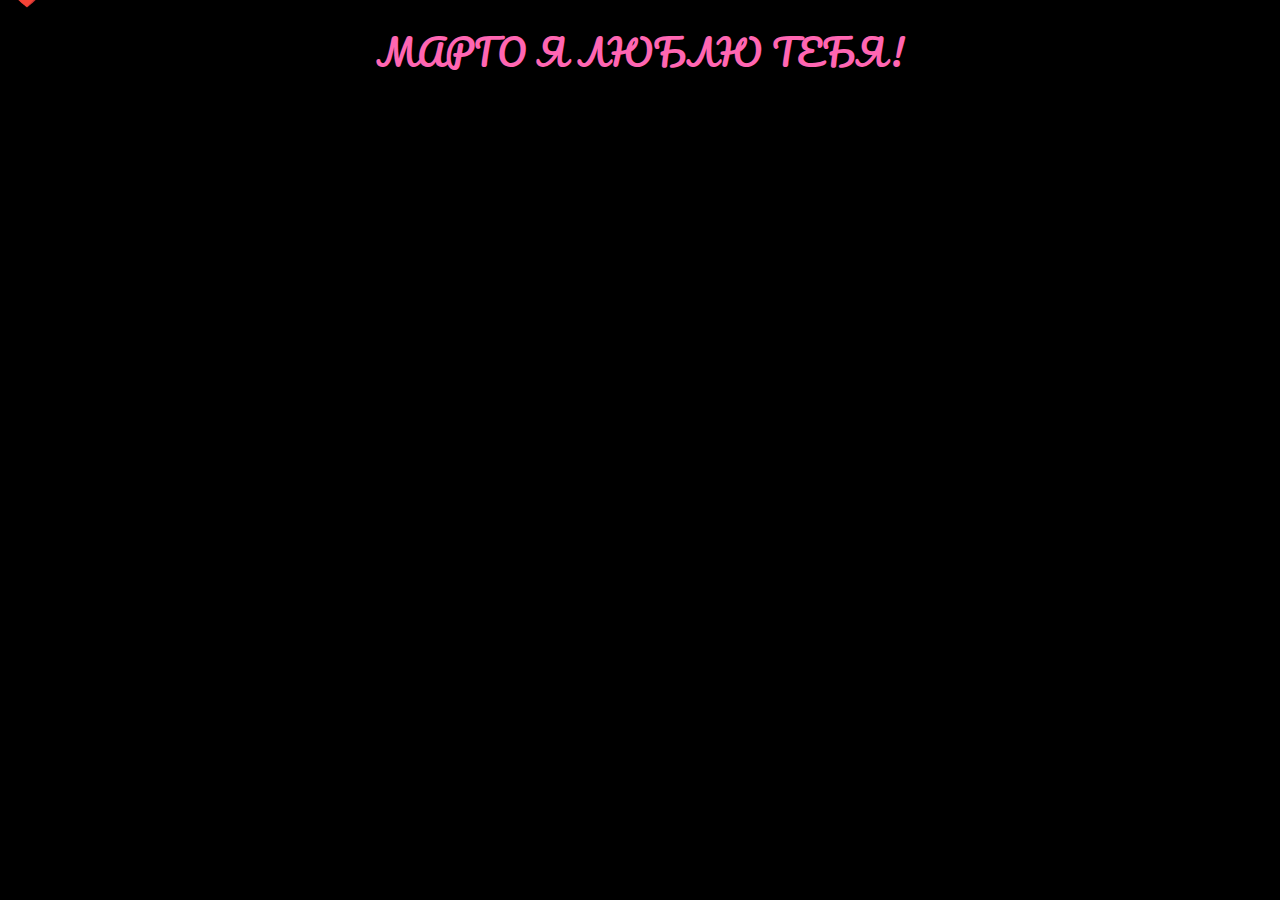
<file: index.html>
<!DOCTYPE html>
<html lang="ru">
<head>
    <meta charset="UTF-8">
    <meta name="viewport" content="width=device-width, initial-scale=1.0">
    <title>Сайт для любимой</title>
    <link href="https://fonts.googleapis.com/css2?family=Pacifico&display=swap" rel="stylesheet">
    <link rel="stylesheet" href="style.css">
</head>
<body>
    <!-- Текст "МАРГО Я ЛЮБЛЮ ТЕБЯ!" вверху экрана -->
    <div class="header-text">МАРГО Я ЛЮБЛЮ ТЕБЯ!</div>

    <!-- Вставляем музыку -->
    <audio id="background-music" loop>
        <source src="https://github.com/artem4589-me/formargo/raw/master/samolet.mp3" type="audio/mp3">
        Твой браузер не поддерживает аудио.
    </audio>

    <script src="script.js"></script>
</body>
</html>
</file>
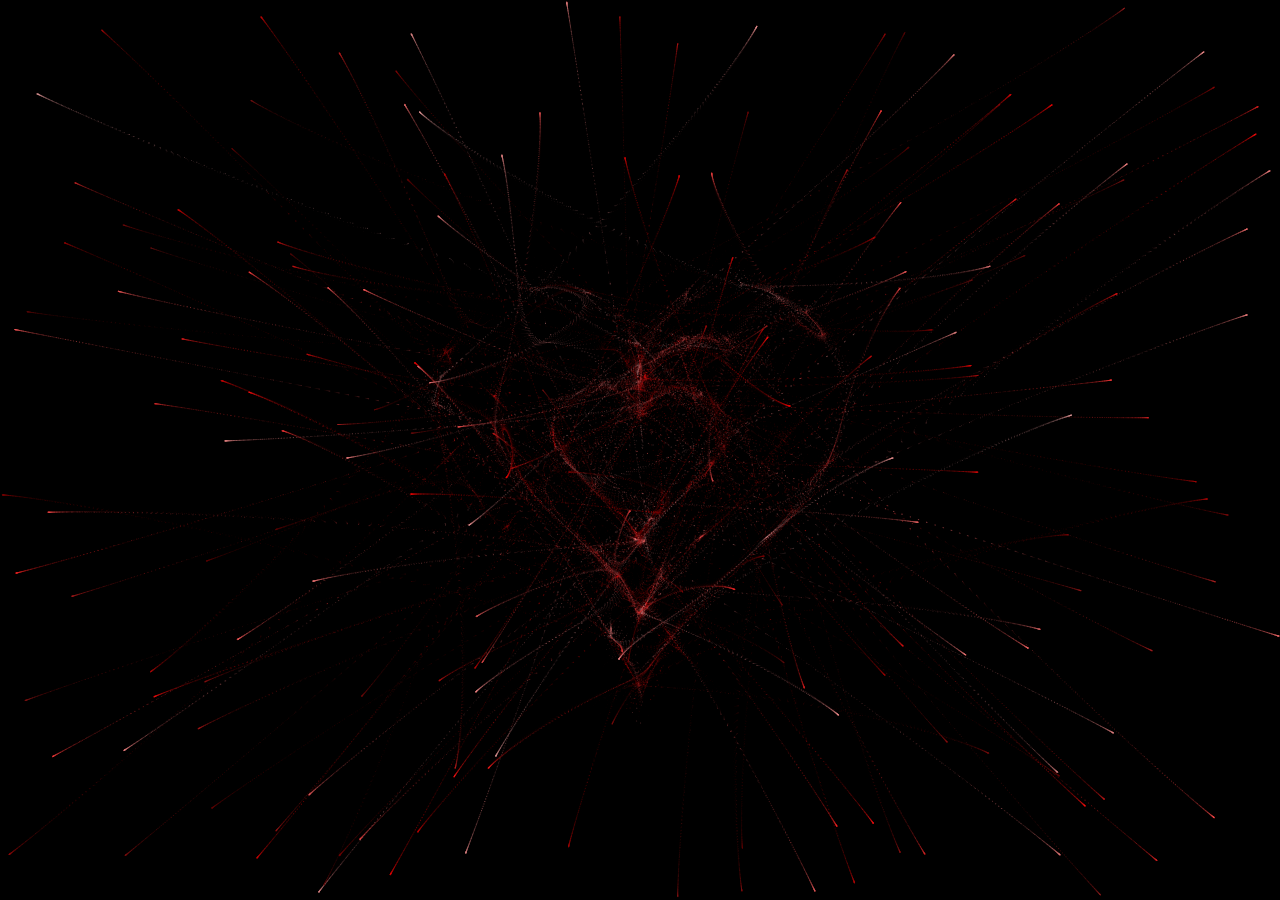
<file: heart.html>
<!DOCTYPE html>
<html lang="ru">
<head>
    <meta charset="UTF-8">
    <meta http-equiv="X-UA-Compatible" content="IE=edge">
    <meta name="viewport" content="width=device-width, initial-scale=1.0">
    <title>Любовь ❤️</title>
    <style>
        canvas {
            position: absolute;
            left: 0;
            top: 0;
            width: 100%;
            height: 100%;
            background-color: rgba(0, 0, 0, .2);
        }
    </style>
</head>
<body>
    <canvas id="heart"></canvas>

    <script>
        window.requestAnimationFrame =
            window.__requestAnimationFrame ||
            window.requestAnimationFrame ||
            window.webkitRequestAnimationFrame ||
            window.mozRequestAnimationFrame ||
            window.oRequestAnimationFrame ||
            window.msRequestAnimationFrame ||
            function (callback, element) {
                var lastTime = element.__lastTime || 0;
                var currTime = Date.now();
                var timeToCall = Math.max(1, 33 - (currTime - lastTime));
                window.setTimeout(callback, timeToCall);
                element.__lastTime = currTime + timeToCall;
            };

        // Проверяем, мобильное ли устройство
        let isMobile = /android|webos|iphone|ipad|ipod|blackberry|iemobile|opera mini/i.test(
            (navigator.userAgent || navigator.vendor || window.opera).toLowerCase()
        );

        let scaleFactor = isMobile ? 0.5 : 1; // Уменьшаем сердце в 2 раза на телефоне

        var loaded = false;
        function init() {
            if (loaded) return;
            loaded = true;

            var canvas = document.getElementById('heart');
            var ctx = canvas.getContext('2d');
            var width = canvas.width = window.innerWidth;
            var height = canvas.height = window.innerHeight;
            var rand = Math.random;

            ctx.fillStyle = "rgba(0,0,0,1)";
            ctx.fillRect(0, 0, width, height);

            function heartPosition(rad) {
                return [Math.pow(Math.sin(rad), 3), -(15 * Math.cos(rad) - 5 * Math.cos(2 * rad) - 2 * Math.cos(3 * rad) - Math.cos(4 * rad))];
            }

            function scaleAndTranslate(pos, sx, sy, dx, dy) {
                return [dx + pos[0] * sx * scaleFactor, dy + pos[1] * sy * scaleFactor]; // Применяем уменьшение
            }

            window.addEventListener('resize', function () {
                width = canvas.width = window.innerWidth;
                height = canvas.height = window.innerHeight;
                ctx.fillStyle = "rgba(0,0,0,1)";
                ctx.fillRect(0, 0, width, height);
            });

            var traceCount = isMobile ? 15 : 50;
            var pointsOrigin = [];
            var dr = 0.1;
            for (var i = 0; i < Math.PI * 2; i += dr)
                pointsOrigin.push(scaleAndTranslate(heartPosition(i), 210, 13, 0, 0));
            for (var i = 0; i < Math.PI * 2; i += dr)
                pointsOrigin.push(scaleAndTranslate(heartPosition(i), 150, 9, 0, 0));
            for (var i = 0; i < Math.PI * 2; i += dr)
                pointsOrigin.push(scaleAndTranslate(heartPosition(i), 90, 5, 0, 0));

            var heartPointsCount = pointsOrigin.length;
            var targetPoints = [];

            function pulse(kx, ky) {
                for (var i = 0; i < pointsOrigin.length; i++) {
                    targetPoints[i] = [
                        kx * pointsOrigin[i][0] + width / 2,
                        ky * pointsOrigin[i][1] + height / 2,
                    ];
                }
            }

            var e = [];
            for (var i = 0; i < heartPointsCount; i++) {
                var x = rand() * width;
                var y = rand() * height;
                e[i] = {
                    vx: 0,
                    vy: 0,
                    R: 2,
                    speed: rand() + 5,
                    q: ~~(rand() * heartPointsCount),
                    D: 2 * (i % 2) - 1,
                    force: 0.2 * rand() + 0.7,
                    f: "hsla(0," + ~~(40 * rand() + 60) + "%," + ~~(60 * rand() + 20) + "%,.3)",
                    trace: Array.from({ length: traceCount }, () => ({ x, y })),
                };
            }

            var config = { traceK: 0.4, timeDelta: 0.6 };
            var time = 0;

            function loop() {
                var n = -Math.cos(time);
                pulse((1 + n) * 0.5, (1 + n) * 0.5);
                time += (Math.sin(time) < 0 ? 9 : n > 0.8 ? 0.2 : 1) * config.timeDelta;

                ctx.fillStyle = "rgba(0,0,0,.1)";
                ctx.fillRect(0, 0, width, height);

                for (var i = e.length; i--; ) {
                    var u = e[i];
                    var q = targetPoints[u.q];
                    var dx = u.trace[0].x - q[0];
                    var dy = u.trace[0].y - q[1];
                    var length = Math.sqrt(dx * dx + dy * dy);

                    if (length < 10) {
                        if (rand() > 0.95) {
                            u.q = ~~(rand() * heartPointsCount);
                        } else {
                            if (rand() > 0.99) u.D *= -1;
                            u.q = (u.q + u.D) % heartPointsCount;
                            if (u.q < 0) u.q += heartPointsCount;
                        }
                    }

                    u.vx += (-dx / length) * u.speed;
                    u.vy += (-dy / length) * u.speed;
                    u.trace[0].x += u.vx;
                    u.trace[0].y += u.vy;
                    u.vx *= u.force;
                    u.vy *= u.force;

                    for (var k = 0; k < u.trace.length - 1; k++) {
                        var T = u.trace[k];
                        var N = u.trace[k + 1];
                        N.x -= config.traceK * (N.x - T.x);
                        N.y -= config.traceK * (N.y - T.y);
                    }

                    ctx.fillStyle = u.f;
                    u.trace.forEach((t) => ctx.fillRect(t.x, t.y, 1, 1));
                }

                window.requestAnimationFrame(loop, canvas);
            }

            loop();
        }

        document.addEventListener("DOMContentLoaded", init);
    </script>
</body>
</html>
</file>
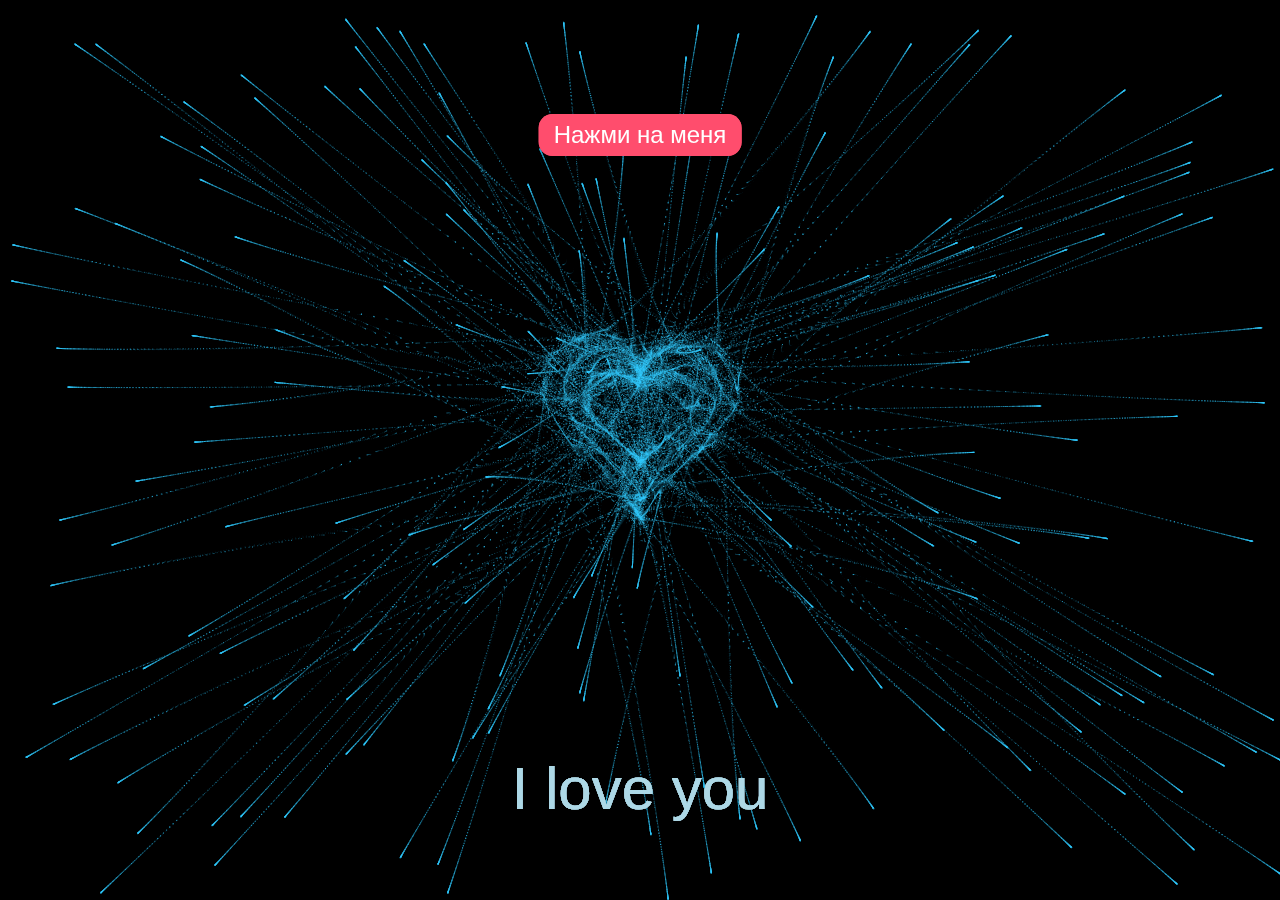
<file: love.html>
<!DOCTYPE html>
<html lang="ru">
<head>
  <meta charset="UTF-8">
  <meta http-equiv="X-UA-Compatible" content="IE=edge">
  <meta name="viewport" content="width=device-width, initial-scale=1.0">
  <title>❤️</title>
  <link rel="stylesheet" href="love.css">
</head>
<body>
  <canvas id="heart"></canvas>

  <audio id="background-music" loop>
    <source src="https://github.com/artem4589-me/formargo/raw/master/samolet.mp3" type="audio/mpeg">
    Your browser does not support the audio element.
  </audio>

  <!-- 🔴 Кнопка для перехода на heart.html (Добавлена сразу!) -->
  <button id="nextButton" class="next-button">Нажми на меня</button>

  <script src="love.js"></script>
  <script>
    document.getElementById("nextButton").addEventListener("click", function() {
      window.location.href = "heart.html";
    });
  </script>
</body>
</html>
</file>
<file: style.css>
* {
    margin: 0;
    padding: 0;
    box-sizing: border-box;
}

body {
    background: black;
    font-family: Arial, sans-serif;
    overflow: hidden;
    height: 100vh;
    color: white;
    text-align: center;
    position: relative;
}

.header-text {
    font-family: 'Pacifico', cursive;
    font-size: 36px;
    color: #ff66b2;
    position: absolute;
    top: 20px;
    width: 100%;
    text-align: center;
    z-index: 2;
}

.heart {
    position: absolute;
    font-size: 2rem;
    top: -50px;
    transition: transform linear;
}

/* Текстовые сообщения */
.text {
    position: absolute;
    font-size: 18px;
    color: white;
    text-align: center;
    pointer-events: none;
    opacity: 1;
    transition: opacity 0.5s;
}

/* Кнопка "Нажми на меня" */
.special-button {
    position: fixed;
    bottom: 50px;
    left: 50%;
    transform: translateX(-50%);
    padding: 15px 30px;
    background-color: #ff4d6d;
    color: white;
    border: none;
    border-radius: 25px;
    font-size: 1.2em;
    cursor: pointer;
    z-index: 1000;
    transition: all 0.3s ease;
    box-shadow: 0 4px 15px rgba(0,0,0,0.2);
}

.special-button:hover {
    background-color: #ff3357;
    transform: translateX(-50%) scale(1.05);
}
</file>
<file: love.css>
html, body {
  margin: 0;
  padding: 0;
  width: 100%;
  height: 100%;
  overflow: hidden; /* Убираем скролл */
  background-color: black; /* Фон черный для плавности */
}

canvas {
  display: block;
  position: fixed;
  top: 0;
  left: 0;
  width: 100vw;
  height: 100vh;
}

/* Кнопка в центре */
.next-button {
  position: fixed;
  top: 15%;
  left: 50%;
  transform: translate(-50%, -50%);
  padding: 7px 15px;
  background-color: #ff4d6d;
  color: white;
  border: none;
  border-radius: 14px;
  font-size: 1.5em;
  cursor: pointer;
  z-index: 1000;
  transition: all 0.3s ease;
  box-shadow: 0 2px 7px rgba(0, 0, 0, 0.2);
}

.next-button:hover {
  background-color: #ff3357;
  transform: translate(-15%, -50%) scale(1.05);
}
</file>
